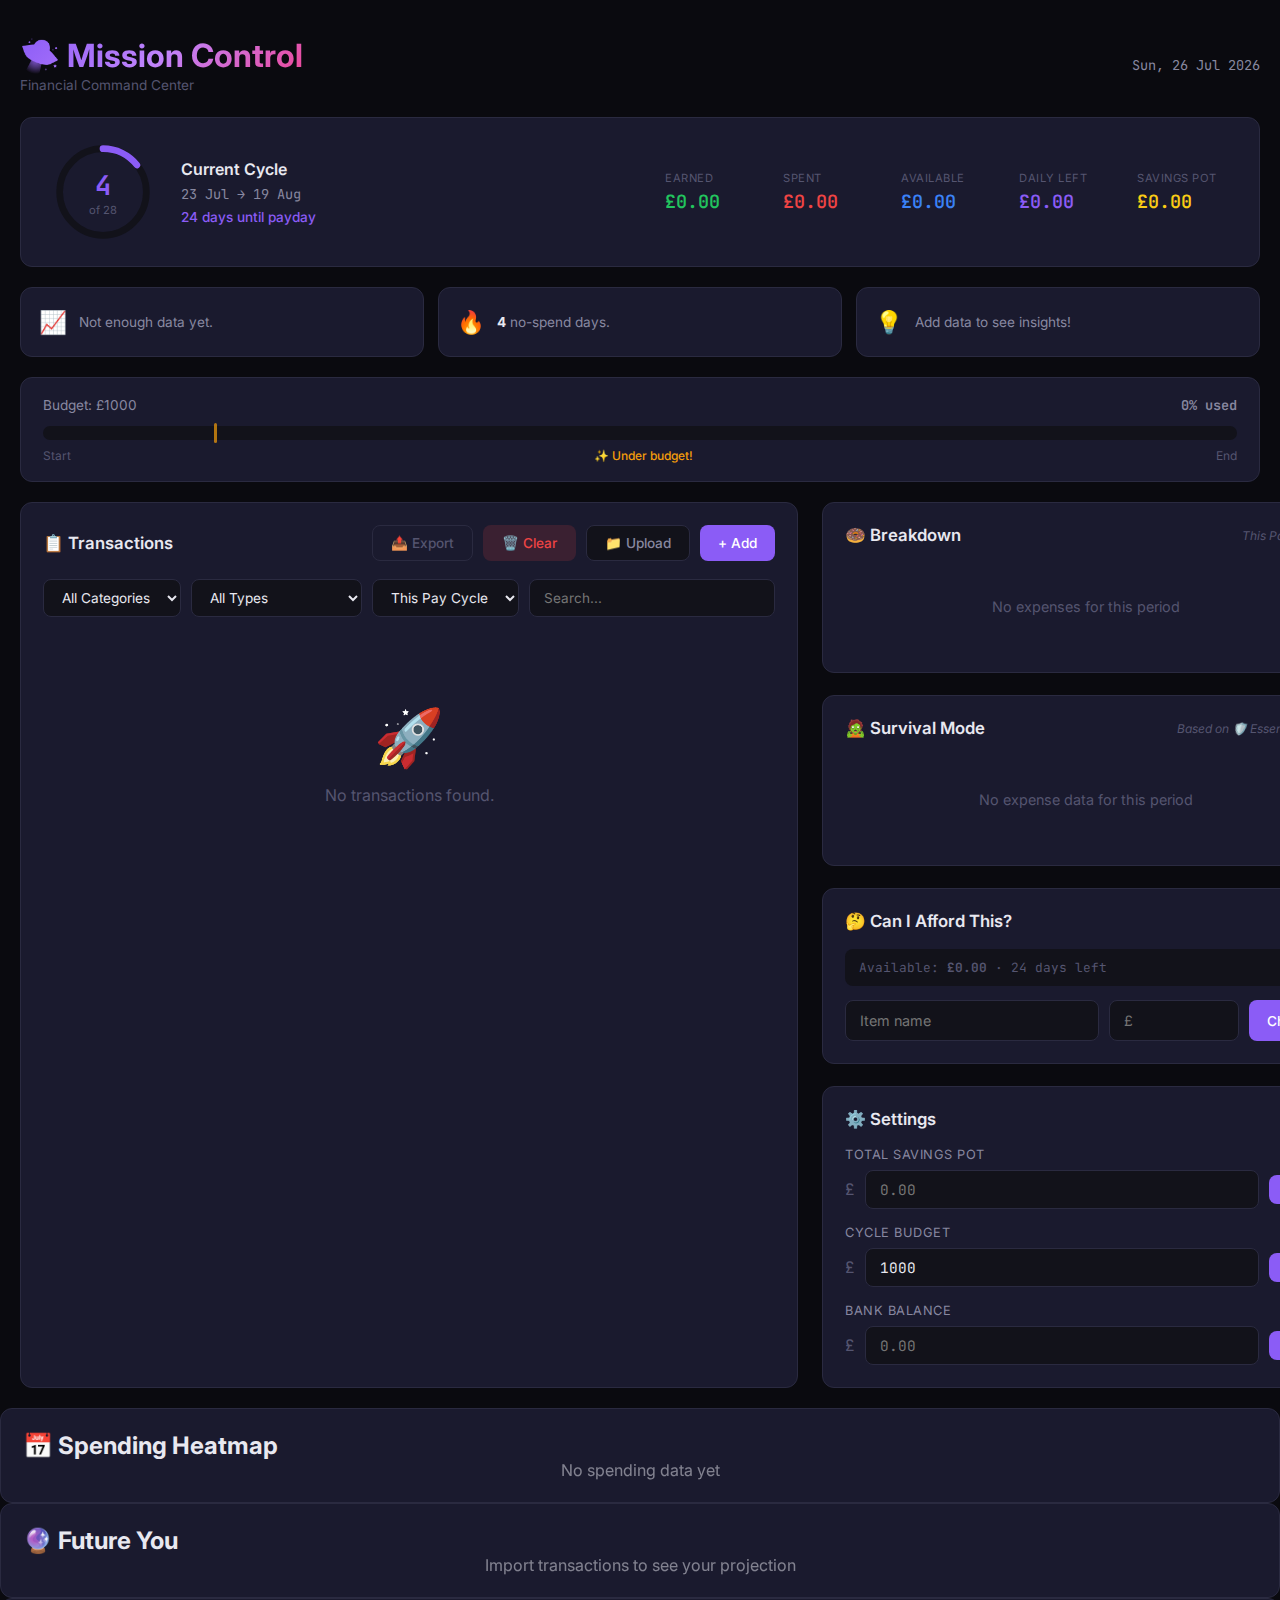
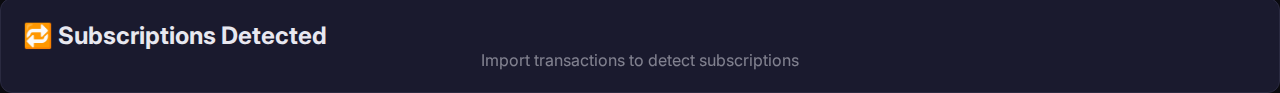
<file: index.html>
<!DOCTYPE html>
<html lang="en">
<head>
    <meta charset="UTF-8">
    <meta name="viewport" content="width=device-width, initial-scale=1.0">
    <title>Mission Control</title>
    <link rel="stylesheet" href="style.css">
    <link rel="preconnect" href="https://fonts.googleapis.com">
    <link href="https://fonts.googleapis.com/css2?family=Inter:wght@300;400;500;600;700&family=JetBrains+Mono:wght@400;500&display=swap" rel="stylesheet">

<!-- PWA Setup -->
<link rel="manifest" href="manifest.json">
<meta name="theme-color" content="#8b5cf6">
<meta name="apple-mobile-web-app-capable" content="yes">
<meta name="apple-mobile-web-app-status-bar-style" content="black-translucent">
<meta name="apple-mobile-web-app-title" content="Mission Control">
<link rel="apple-touch-icon" href="icon-192.png">

</head>
<body>
    <div class="app">
        <header class="header">
            <div class="header-left">
                <h1>🛸 Mission Control</h1>
                <span class="subtitle">Financial Command Center</span>
            </div>
            <div class="header-right">
                <span class="date-display" id="currentDate"></span>
            </div>
        </header>

        <!-- Pay Cycle Banner -->
        <section class="cycle-banner">
            <div class="cycle-ring-container">
                <svg class="cycle-ring" viewBox="0 0 120 120">
                    <circle cx="60" cy="60" r="52" class="cycle-ring-bg"/>
                    <circle cx="60" cy="60" r="52" class="cycle-ring-fill" id="cycleRingFill"/>
                </svg>
                <div class="cycle-ring-text">
                    <span class="cycle-day" id="cycleDay">—</span>
                    <span class="cycle-label">of 28</span>
                </div>
            </div>
            <div class="cycle-info">
                <div class="cycle-title">Current Cycle</div>
                <div class="cycle-dates" id="cycleDates">— to —</div>
                <div class="cycle-countdown" id="cycleCountdown">...</div>
            </div>
            <div class="cycle-quick-stats">
                <div class="cqs-item">
                    <span class="cqs-label">Earned</span>
                    <span class="cqs-value green" id="qsIncome">£0</span>
                </div>
                <div class="cqs-item">
                    <span class="cqs-label">Spent</span>
                    <span class="cqs-value red" id="qsSpent">£0</span>
                </div>
                <div class="cqs-item">
                    <span class="cqs-label">Available</span>
                    <span class="cqs-value blue" id="qsAvailable">£0</span>
                </div>
                <div class="cqs-item">
                    <span class="cqs-label">Daily Left</span>
                    <span class="cqs-value purple" id="qsDailyLeft">£0</span>
                </div>
                <div class="cqs-item">
                    <span class="cqs-label">Savings Pot</span>
                    <span class="cqs-value gold" id="qsSavings">£0</span>
                </div>
            </div>
        </section>

        <!-- Insights Row -->
        <section class="insights-row" id="insightsRow">
            <div class="insight-card" id="insightVelocity"></div>
            <div class="insight-card" id="insightStreak"></div>
            <div class="insight-card" id="insightFunFact"></div>
        </section>

        <!-- Spending Progress -->
        <section class="budget-progress-section">
            <div class="budget-progress-header">
                <span>Budget: £<span id="budgetTotal">1000</span></span>
                <span class="budget-progress-pct" id="budgetPctLabel">0% used</span>
            </div>
            <div class="budget-progress-bar">
                <div class="budget-progress-fill" id="budgetProgressFill"></div>
                <div class="budget-progress-marker" id="budgetDayMarker" title="Where you should be"></div>
            </div>
            <div class="budget-progress-labels">
                <span>Start</span>
                <span id="budgetProgressNote"></span>
                <span>End</span>
            </div>
        </section>

        <section class="main-grid">
            <div class="panel transactions-panel">
                <div class="panel-header">
                    <h2>📋 Transactions</h2>
                    <div class="panel-actions">
                        <button class="btn btn-outline" id="exportBtn" title="Export CSV">📤 Export</button>
                        <button class="btn btn-danger" id="clearAllBtn">🗑️ Clear</button>
                        <button class="btn btn-secondary" id="csvUploadBtn">📁 Upload</button>
                        <button class="btn btn-primary" id="addTransactionBtn">+ Add</button>
                        <input type="file" id="csvFileInput" accept=".csv" style="display:none">
                    </div>
                </div>

                <div class="filters-row">
                    <select id="filterCategory" class="filter-select">
                        <option value="all">All Categories</option>
                    </select>
                                     <select id="filterType" class="filter-select">
                        <option value="all">All Types</option>
                        <option value="income">Income</option>
                        <option value="expense">Expense</option>
                        <option value="essential">🛡️ Essential Only</option>
                        <option value="nonessential">Non-Essential Only</option>
                    </select>

                    <select id="filterPeriod" class="filter-select">
                        <option value="cycle_0">This Pay Cycle</option>
                        <option value="cycle_-1">Last Pay Cycle</option>
                        <option value="all">All Time</option>
                    </select>
                    <input type="text" id="filterSearch" class="filter-input" placeholder="Search...">
                </div>

                <div class="hidden-summary" id="hiddenSummary" style="display:none">
                    <span>🔄 <strong id="hiddenCount">0</strong> hidden transactions</span>
                    <button class="btn-link" id="toggleHidden">Show</button>
                </div>

                <div class="transaction-list" id="transactionList">
                    <div class="empty-state">
                        <span class="empty-icon">🚀</span>
                        <p>No transactions yet.</p>
                        <p class="empty-sub">Upload a CSV or add one manually.</p>
                    </div>
                </div>
            </div>

            <div class="right-column">
                <!-- Spending Breakdown -->
                <div class="panel chart-panel">
                    <div class="panel-header">
                        <h2>🍩 Breakdown</h2>
                        <span class="chart-period-label" id="chartPeriodLabel">This Pay Cycle</span>
                    </div>
                    <div class="category-bars" id="categoryBars">
                        <div class="empty-state-small">Add transactions to see breakdown</div>
                    </div>
                </div>

                <!-- Survival Mode -->
                <div class="panel survival-panel">
                    <div class="panel-header">
                        <h2>🧟 Survival Mode</h2>
                        <span class="chart-period-label">Based on 🛡️ Essential tags</span>
                    </div>
                    <div class="survival-stats" id="survivalStats">
                        <div class="empty-state-small">Tag transactions with the shield to see survival costs</div>
                    </div>
                </div>

                <!-- Can I Afford This? -->
                <div class="panel afford-panel">
                    <div class="panel-header">
                        <h2>🤔 Can I Afford This?</h2>
                    </div>
                    <div class="afford-calculator">
                        <div class="afford-context" id="affordContext"></div>
                        <div class="afford-input-row">
                            <input type="text" id="affordItem" class="afford-input" placeholder="Item name">
                            <input type="number" id="affordAmount" class="afford-input amount" placeholder="£">
                            <button class="btn btn-primary" id="affordCheckBtn">Check</button>
                        </div>
                        <div class="afford-result" id="affordResult"></div>
                    </div>
                </div>

                <!-- Settings -->
                <div class="panel settings-panel">
                    <div class="panel-header">
                        <h2>⚙️ Settings</h2>
                    </div>
                    <div class="settings-grid">
                        <div class="setting-item">
                            <label>Total Savings Pot</label>
                            <div class="setting-input-row">
                                <span class="currency-prefix">£</span>
                                <input type="number" id="totalSavings" class="setting-input" placeholder="0.00">
                                <button class="btn btn-small" id="saveSavingsBtn">Save</button>
                            </div>
                        </div>
                        <div class="setting-item">
                            <label>Cycle Budget</label>
                            <div class="setting-input-row">
                                <span class="currency-prefix">£</span>
                                <input type="number" id="monthlyBudget" class="setting-input" value="1000" placeholder="1000">
                                <button class="btn btn-small" id="saveBudgetBtn">Save</button>
                            </div>
                        </div>
                        <div class="setting-item">
                            <label>Bank Balance</label>
                            <div class="setting-input-row">
                                <span class="currency-prefix">£</span>
                                <input type="number" id="currentBalance" class="setting-input" placeholder="0.00">
                                <button class="btn btn-small" id="saveBalanceBtn">Save</button>
                            </div>
                        </div>
                    </div>
                </div>
            </div>
        </section>
    </div>

    <!-- Add Transaction Modal -->
    <div class="modal-overlay" id="addModal">
        <div class="modal">
            <div class="modal-header">
                <h3>Add Transaction</h3>
                <button class="modal-close" id="closeModal">&times;</button>
            </div>
            <div class="modal-body">
                <div class="form-group">
                    <label>Description</label>
                    <input type="text" id="txDesc" class="form-input" placeholder="e.g., Coffee at Pret">
                </div>
                <div class="form-row">
                    <div class="form-group">
                        <label>Amount (£)</label>
                        <input type="number" id="txAmount" class="form-input" step="0.01" placeholder="0.00">
                    </div>
                    <div class="form-group">
                        <label>Type</label>
                        <select id="txType" class="form-input">
                            <option value="expense">Expense</option>
                            <option value="income">Income</option>
                        </select>
                    </div>
                </div>
                <div class="form-row">
                    <div class="form-group">
                        <label>Category</label>
                        <select id="txCategory" class="form-input"></select>
                    </div>
                    <div class="form-group">
                        <label>Date</label>
                        <input type="date" id="txDate" class="form-input">
                    </div>
                </div>
                <div class="form-group checkbox-group">
                    <input type="checkbox" id="txEssential">
                    <label for="txEssential">This is an Essential / Survival cost 🛡️</label>
                </div>
                <button class="btn btn-primary btn-full" id="saveTransactionBtn">💾 Save Transaction</button>
            </div>
        </div>
    </div>

    <!-- CSV Mapping Modal -->
    <div class="modal-overlay" id="csvModal">
        <div class="modal modal-wide">
            <div class="modal-header">
                <h3>📁 Map Your CSV Columns</h3>
                <button class="modal-close" id="closeCsvModal">&times;</button>
            </div>
            <div class="modal-body">
                <p class="modal-hint">Tell me which columns are which. I'll handle the rest.</p>
                <div class="csv-preview" id="csvPreview"></div>
                <div class="csv-mapping" id="csvMapping"></div>
                <button class="btn btn-primary btn-full" id="importCsvBtn">🚀 Import Transactions</button>
            </div>
        </div>
    </div>

    <!-- Category Edit Modal -->
    <div class="modal-overlay" id="catModal">
        <div class="modal">
            <div class="modal-header">
                <h3>Change Category</h3>
                <button class="modal-close" id="closeCatModal">&times;</button>
            </div>
            <div class="modal-body">
                <p class="modal-hint" id="catEditDesc"></p>
                <div class="category-grid" id="categoryGrid"></div>
            </div>
        </div>
    </div>

    <script src="app.js"></script>
<!-- ===== NEW PANELS - Add these after your existing panels ===== -->

<!-- Spending Heatmap -->
<div class="panel" id="heatmap-panel">
    <h2>📅 Spending Heatmap</h2>
    <div id="heatmap-content">
        <p style="opacity:0.5; text-align:center;">No spending data yet</p>
    </div>
</div>

<!-- Future Projection -->
<div class="panel" id="projection-panel">
    <h2>🔮 Future You</h2>
    <div id="projection-content">
        <p style="opacity:0.5; text-align:center;">Import transactions to see your projection</p>
    </div>
</div>

<!-- Recurring Payments Detector -->
<div class="panel" id="recurring-panel">
    <h2>🔁 Subscriptions Detected</h2>
    <div id="recurring-content">
        <p style="opacity:0.5; text-align:center;">Import transactions to detect subscriptions</p>
    </div>
</div>

</body>
</html>
</file>
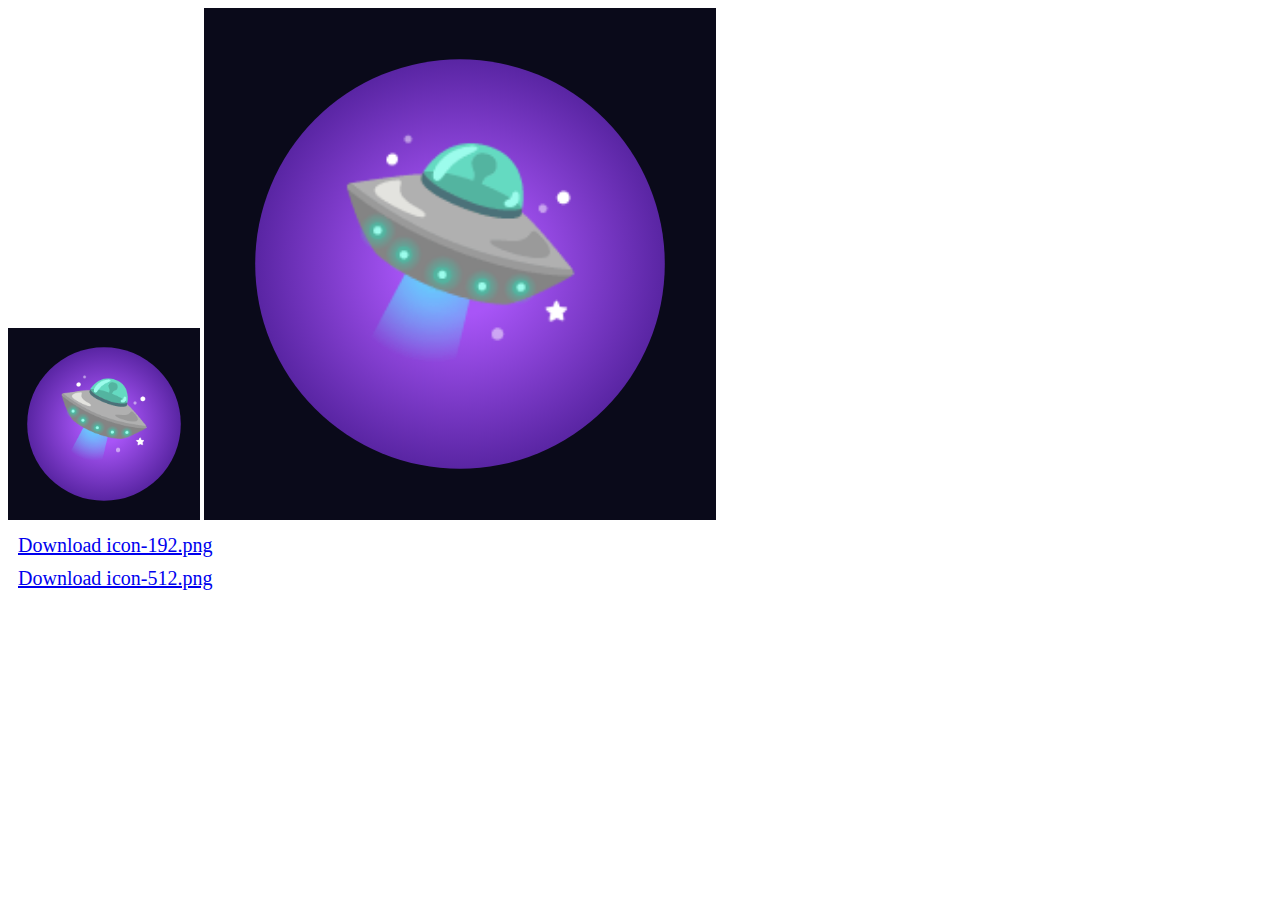
<file: generate-icons.html>
<!DOCTYPE html>
<html>
<head><title>Icon Generator</title></head>
<body>
<canvas id="c192" width="192" height="192"></canvas>
<canvas id="c512" width="512" height="512"></canvas>
<script>
function drawIcon(canvasId, size) {
    var c = document.getElementById(canvasId);
    var ctx = c.getContext('2d');

    // Background — rounded rectangle with your purple gradient
    ctx.fillStyle = '#0a0a1a';
    ctx.fillRect(0, 0, size, size);

    // Purple gradient circle
    var gradient = ctx.createRadialGradient(
        size/2, size/2, size*0.1,   // inner circle
        size/2, size/2, size*0.45   // outer circle
    );
    gradient.addColorStop(0, '#a855f7');  // bright purple center
    gradient.addColorStop(1, '#4c1d95');  // dark purple edge

    ctx.beginPath();
    ctx.arc(size/2, size/2, size*0.4, 0, Math.PI * 2);
    ctx.fillStyle = gradient;
    ctx.fill();

    // Rocket emoji in the center
    ctx.font = (size * 0.4) + 'px serif';
    ctx.textAlign = 'center';
    ctx.textBaseline = 'middle';
    ctx.fillText('🛸', size/2, size/2);

    // Download link
    var link = document.createElement('a');
    link.download = 'icon-' + size + '.png';
    link.href = c.toDataURL('image/png');
    link.textContent = 'Download icon-' + size + '.png';
    link.style.display = 'block';
    link.style.margin = '10px';
    link.style.fontSize = '20px';
    document.body.appendChild(link);
}

drawIcon('c192', 192);
drawIcon('c512', 512);
</script>
</body>
</html>
</file>
<file: style.css>
/* ===== MISSION CONTROL CSS v16 — CLEANED UP ===== */
*, *::before, *::after { margin: 0; padding: 0; box-sizing: border-box; }

:root {
    --bg-primary: #0a0a0f;
    --bg-secondary: #12121a;
    --bg-card: #1a1a2e;
    --bg-card-hover: #1e1e35;
    --border: #2a2a40;
    --text-primary: #e8e8f0;
    --text-secondary: #8888a0;
    --text-muted: #555570;
    --accent-purple: #8b5cf6;
    --accent-purple-dim: #6d3fd4;
    --accent-green: #22c55e;
    --accent-green-dim: rgba(34, 197, 94, 0.15);
    --accent-red: #ef4444;
    --accent-red-dim: rgba(239, 68, 68, 0.15);
    --accent-amber: #f59e0b;
    --accent-amber-dim: rgba(245, 158, 11, 0.15);
    --accent-blue: #3b82f6;
    --accent-blue-dim: rgba(59, 130, 246, 0.15);
    --accent-pink: #ec4899;
    --radius: 12px;
    --radius-sm: 8px;
    --shadow: 0 4px 24px rgba(0, 0, 0, 0.3);
}

body {
    font-family: 'Inter', -apple-system, sans-serif;
    background: var(--bg-primary);
    color: var(--text-primary);
    min-height: 100vh;
    overflow-x: hidden;
}

::-webkit-scrollbar { width: 6px; }
::-webkit-scrollbar-track { background: var(--bg-secondary); }
::-webkit-scrollbar-thumb { background: var(--border); border-radius: 3px; }
::-webkit-scrollbar-thumb:hover { background: var(--accent-purple); }

.app { max-width: 1600px; margin: 0 auto; padding: 20px; }

/* ===== HEADER ===== */
.header {
    display: flex; justify-content: space-between; align-items: center;
    padding: 16px 0 24px; flex-wrap: wrap; gap: 15px;
}
.header h1 {
    font-size: 2rem; font-weight: 700;
    background: linear-gradient(135deg, var(--accent-purple), #c084fc, var(--accent-pink));
    -webkit-background-clip: text; -webkit-text-fill-color: transparent; background-clip: text;
}
.subtitle { display: block; color: var(--text-muted); font-size: 0.85rem; margin-top: 2px; }
.header-right { display: flex; align-items: center; gap: 15px; }
.date-display { color: var(--text-secondary); font-size: 0.85rem; font-family: 'JetBrains Mono', monospace; }

/* ===== ALERT BANNER ===== */
.alert-banner {
    background: linear-gradient(135deg, rgba(168,85,247,0.1), rgba(236,72,153,0.1));
    border: 1px solid rgba(168,85,247,0.3);
    border-radius: var(--radius);
    padding: 16px 24px;
    margin-bottom: 20px;
    font-size: 0.95rem;
}

/* ===== PAY CYCLE BANNER ===== */
.cycle-banner {
    display: flex; align-items: center; gap: 28px;
    background: var(--bg-card);
    border: 1px solid var(--border);
    border-radius: var(--radius);
    padding: 24px 32px;
    margin-bottom: 20px;
}

.cycle-ring-container {
    position: relative; width: 100px; height: 100px; flex-shrink: 0;
}
.cycle-ring { width: 100px; height: 100px; transform: rotate(-90deg); }
.cycle-ring-bg {
    fill: none; stroke: var(--bg-secondary); stroke-width: 8;
}
.cycle-ring-fill {
    fill: none; stroke: var(--accent-purple); stroke-width: 8;
    stroke-linecap: round;
    stroke-dasharray: 326.7;
    stroke-dashoffset: 326.7;
    transition: stroke-dashoffset 1s ease;
}
.cycle-ring-text {
    position: absolute; top: 50%; left: 50%; transform: translate(-50%, -50%);
    text-align: center; display: flex; flex-direction: column;
}
.cycle-day { font-family: 'JetBrains Mono', monospace; font-size: 1.7rem; font-weight: 700; color: var(--accent-purple); }
.cycle-label { font-size: 0.7rem; color: var(--text-muted); }

.cycle-info { flex: 1; }
.cycle-title { font-weight: 600; font-size: 1rem; margin-bottom: 6px; }
.cycle-dates { font-size: 0.85rem; color: var(--text-secondary); font-family: 'JetBrains Mono', monospace; }
.cycle-countdown { font-size: 0.85rem; color: var(--accent-purple); margin-top: 6px; font-weight: 500; }

.cycle-quick-stats {
    display: grid; 
    grid-template-columns: repeat(auto-fit, minmax(90px, 1fr)); 
    gap: 12px 28px;
    min-width: 450px;
}
.cqs-item { display: flex; flex-direction: column; gap: 4px; }
.cqs-label { font-size: 0.7rem; color: var(--text-muted); text-transform: uppercase; letter-spacing: 0.5px; }
.cqs-value { font-family: 'JetBrains Mono', monospace; font-size: 1.15rem; font-weight: 600; }
.cqs-value.green { color: var(--accent-green); }
.cqs-value.red { color: var(--accent-red); }
.cqs-value.blue { color: var(--accent-blue); }
.cqs-value.purple { color: var(--accent-purple); }
.cqs-value.gold { color: #facc15; }

/* ===== INSIGHTS ROW ===== */
.insights-row {
    display: grid; grid-template-columns: repeat(3, 1fr); gap: 14px; margin-bottom: 20px;
}
.insight-card {
    background: var(--bg-card); border: 1px solid var(--border);
    border-radius: var(--radius); padding: 16px 18px;
    font-size: 0.85rem; line-height: 1.5; color: var(--text-secondary);
    min-height: 70px; display: flex; align-items: center;
}
.insight-card .insight-emoji { font-size: 1.4rem; margin-right: 12px; flex-shrink: 0; }
.insight-card .insight-text strong { color: var(--text-primary); }
.insight-card .insight-text .highlight-green { color: var(--accent-green); font-weight: 600; }
.insight-card .insight-text .highlight-red { color: var(--accent-red); font-weight: 600; }
.insight-card .insight-text .highlight-amber { color: var(--accent-amber); font-weight: 600; }
.insight-card .insight-text .highlight-purple { color: var(--accent-purple); font-weight: 600; }

/* ===== BUDGET PROGRESS BAR ===== */
.budget-progress-section {
    background: var(--bg-card); border: 1px solid var(--border);
    border-radius: var(--radius); padding: 18px 22px;
    margin-bottom: 20px;
}
.budget-progress-header {
    display: flex; justify-content: space-between; align-items: center;
    margin-bottom: 12px; font-size: 0.85rem;
}
.budget-progress-header span { color: var(--text-secondary); }
.budget-progress-pct { font-family: 'JetBrains Mono', monospace; font-weight: 600; }
.budget-progress-bar {
    height: 14px; background: var(--bg-secondary); border-radius: 7px;
    position: relative; overflow: visible;
}
.budget-progress-fill {
    height: 100%; border-radius: 7px;
    background: linear-gradient(90deg, var(--accent-purple), #c084fc);
    transition: width 0.8s ease; width: 0%;
    position: relative; z-index: 2;
}
.budget-progress-marker {
    position: absolute; top: -3px; width: 3px; height: 20px;
    background: var(--accent-amber); border-radius: 2px;
    z-index: 1; transition: left 0.5s ease;
    opacity: 0.7;
}
.budget-progress-labels {
    display: flex; justify-content: space-between; align-items: center;
    margin-top: 8px; font-size: 0.75rem; color: var(--text-muted);
}
#budgetProgressNote { color: var(--accent-amber); font-size: 0.75rem; font-weight: 500; }

/* ===== HIDDEN SUMMARY ===== */
.hidden-summary {
    display: flex; align-items: center; justify-content: space-between;
    background: var(--bg-card); border: 1px dashed var(--border);
    border-radius: var(--radius-sm); padding: 12px 18px;
    font-size: 0.85rem; color: var(--text-muted); margin-bottom: 18px;
}
.btn-link {
    background: none; border: none; color: var(--accent-purple);
    cursor: pointer; font-size: 0.85rem; font-family: 'Inter', sans-serif; text-decoration: underline;
}
.btn-link:hover { color: #c084fc; }

/* ===== MAIN GRID ===== */
.main-grid { display: grid; grid-template-columns: 1.5fr 1fr; gap: 24px; }
.panel { background: var(--bg-card); border: 1px solid var(--border); border-radius: var(--radius); padding: 22px; }
.panel-header { display: flex; justify-content: space-between; align-items: center; margin-bottom: 18px; flex-wrap: wrap; gap: 12px; }
.panel-header h2 { font-size: 1.05rem; font-weight: 600; }
.panel-actions { display: flex; gap: 10px; flex-wrap: wrap; }
.chart-period-label { font-size: 0.75rem; color: var(--text-muted); font-style: italic; }

/* ===== SURVIVAL PANEL ===== */
.survival-stats { display: flex; flex-direction: column; gap: 16px; }
.survival-row { display: flex; justify-content: space-between; align-items: center; font-size: 0.9rem; }
.survival-row.main { margin-bottom: 6px; }
.survival-row.total { border-top: 1px solid var(--border); padding-top: 14px; margin-top: 6px; font-weight: 600; font-size: 1rem; }
.survival-val { font-family: 'JetBrains Mono', monospace; }
.survival-val.green { color: var(--accent-green); }
.survival-val.red { color: var(--accent-red); }
.survival-val.blue { color: var(--accent-blue); }
.survival-bar-bg { height: 8px; background: var(--bg-secondary); border-radius: 4px; overflow: hidden; width: 100%; margin-top: 6px; }
.survival-bar-fill { height: 100%; transition: width 0.5s ease; border-radius: 4px; }
.survival-bar-fill.essential { background: var(--accent-blue); }
.survival-bar-fill.discretionary { background: var(--accent-pink); }

.survival-cat-list {
    display: flex;
    flex-direction: column;
    gap: 6px;
    margin-top: 14px;
    padding-top: 14px;
    border-top: 1px solid var(--border);
}
.survival-cat-item {
    display: flex;
    justify-content: space-between;
    align-items: center;
    font-size: 0.8rem;
    padding: 8px 12px;
    background: var(--bg-secondary);
    border-radius: var(--radius-sm);
    border-left: 3px solid var(--accent-blue);
}
.survival-cat-item .cat-name {
    color: var(--text-primary);
}
.survival-cat-item .cat-amount {
    font-family: 'JetBrains Mono', monospace;
    color: var(--accent-blue);
    font-size: 0.8rem;
}

/* ===== BUTTONS ===== */
.btn {
    padding: 9px 18px; border: none; border-radius: var(--radius-sm);
    font-family: 'Inter', sans-serif; font-size: 0.85rem; font-weight: 500; cursor: pointer; transition: all 0.2s;
}
.btn-primary { background: var(--accent-purple); color: white; }
.btn-primary:hover { background: var(--accent-purple-dim); transform: translateY(-1px); }
.btn-secondary { background: var(--bg-secondary); color: var(--text-secondary); border: 1px solid var(--border); }
.btn-secondary:hover { border-color: var(--accent-purple); color: var(--text-primary); }
.btn-outline { background: transparent; color: var(--text-muted); border: 1px solid var(--border); }
.btn-outline:hover { border-color: var(--accent-purple); color: var(--text-primary); }
.btn-danger { background: var(--accent-red-dim); color: var(--accent-red); border: 1px solid transparent; }
.btn-danger:hover { border-color: var(--accent-red); }
.btn-small { padding: 7px 14px; font-size: 0.8rem; background: var(--accent-purple); color: white; border: none; border-radius: var(--radius-sm); cursor: pointer; }
.btn-full { width: 100%; padding: 13px; font-size: 0.95rem; margin-top: 12px; }

/* ===== FILTERS ===== */
.filters-row { display: flex; gap: 10px; margin-bottom: 16px; }
.filter-select, .filter-input {
    background: var(--bg-secondary); border: 1px solid var(--border); color: var(--text-primary);
    padding: 9px 14px; border-radius: var(--radius-sm); font-family: 'Inter', sans-serif; font-size: 0.85rem; flex: 1;
}
.filter-select:focus, .filter-input:focus { outline: none; border-color: var(--accent-purple); }

/* ===== TRANSACTION LIST ===== */
.transaction-list { max-height: 550px; overflow-y: auto; display: flex; flex-direction: column; gap: 7px; }
.tx-item {
    display: flex; align-items: center; padding: 13px 16px; background: var(--bg-secondary);
    border-radius: var(--radius-sm); gap: 14px; transition: background 0.15s; cursor: default;
}
.tx-item:hover { background: var(--bg-card-hover); }
.tx-item.tx-hidden { opacity: 0.4; border-left: 3px solid var(--text-muted); }
.tx-item.is-essential {
    border-left: 3px solid var(--accent-blue);
}
.tx-cat-badge {
    font-size: 0.7rem; padding: 4px 10px; border-radius: 12px; background: var(--bg-card);
    color: var(--text-secondary); cursor: pointer; transition: all 0.15s; white-space: nowrap; border: 1px solid transparent;
}
.tx-cat-badge:hover { border-color: var(--accent-purple); color: var(--text-primary); }
.tx-details { flex: 1; min-width: 0; }
.tx-desc { font-size: 0.9rem; font-weight: 500; white-space: nowrap; overflow: hidden; text-overflow: ellipsis; }
.tx-meta { display: flex; align-items: center; gap: 10px; margin-top: 5px; }
.tx-date { font-size: 0.75rem; color: var(--text-muted); }
.tx-amount { font-family: 'JetBrains Mono', monospace; font-weight: 600; font-size: 0.95rem; flex-shrink: 0; }
.tx-amount.income { color: var(--accent-green); }
.tx-amount.expense { color: var(--accent-red); }
.tx-actions { display: flex; gap: 8px; }
.tx-btn { background: none; border: none; color: var(--text-muted); cursor: pointer; font-size: 1rem; padding: 4px; opacity: 0; transition: opacity 0.15s; }
.tx-item:hover .tx-btn { opacity: 1; }
.tx-btn:hover { color: var(--accent-red); }
.tx-btn.tx-essential {
    opacity: 0.3;
    transition: all 0.15s;
}
.tx-btn.tx-essential.active {
    opacity: 1;
    color: var(--accent-blue);
    text-shadow: 0 0 10px rgba(59, 130, 246, 0.4);
}
.tx-btn.tx-essential:hover {
    opacity: 1;
    transform: scale(1.2);
}
.tx-essential-badge {
    font-size: 0.65rem;
    padding: 3px 8px;
    border-radius: 10px;
    background: var(--accent-blue-dim);
    color: var(--accent-blue);
    font-weight: 600;
    letter-spacing: 0.3px;
    white-space: nowrap;
}
.tx-delete { background: none; border: none; color: var(--text-muted); cursor: pointer; font-size: 1rem; padding: 4px; }
.tx-delete:hover { color: var(--accent-red); }

/* ===== BILL DELETE BUTTONS ===== */
.bill-item { position: relative; }
.bill-delete-btn {
    background: none;
    border: none;
    color: var(--text-muted);
    cursor: pointer;
    font-size: 1rem;
    padding: 6px;
    opacity: 0;
    transition: opacity 0.2s, color 0.2s;
    margin-left: 8px;
}
.bill-item:hover .bill-delete-btn {
    opacity: 1;
}
.bill-delete-btn:hover {
    color: var(--accent-red);
}

/* ===== EMPTY STATE ===== */
.empty-state { text-align: center; padding: 70px 20px; color: var(--text-muted); }
.empty-icon { font-size: 3.5rem; display: block; margin-bottom: 14px; }
.empty-sub { font-size: 0.85rem; margin-top: 8px; }
.empty-state-small { text-align: center; padding: 35px; color: var(--text-muted); font-size: 0.9rem; }

/* ===== CATEGORY BARS ===== */
.category-bars { display: flex; flex-direction: column; gap: 14px; max-height: 450px; overflow-y: auto; }
.cat-bar-item { display: flex; flex-direction: column; gap: 7px; }
.cat-bar-header { display: flex; justify-content: space-between; align-items: center; font-size: 0.85rem; }
.cat-bar-name { color: var(--text-primary); font-weight: 500; }
.cat-bar-amount { font-family: 'JetBrains Mono', monospace; color: var(--text-secondary); font-size: 0.8rem; }
.cat-bar-track { height: 10px; background: var(--bg-secondary); border-radius: 5px; overflow: hidden; }
.cat-bar-fill { height: 100%; border-radius: 5px; transition: width 0.5s ease; }

/* ===== AFFORD CALCULATOR ===== */
.afford-calculator { display: flex; flex-direction: column; gap: 14px; }
.afford-context { font-size: 0.8rem; color: var(--text-muted); padding: 10px 14px; background: var(--bg-secondary); border-radius: var(--radius-sm); font-family: 'JetBrains Mono', monospace; }
.afford-input-row { display: flex; gap: 10px; }
.afford-input {
    background: var(--bg-secondary); border: 1px solid var(--border); color: var(--text-primary);
    padding: 11px 14px; border-radius: var(--radius-sm); font-family: 'Inter', sans-serif; font-size: 0.9rem; flex: 1;
}
.afford-input.amount { max-width: 130px; }
.afford-input:focus { outline: none; border-color: var(--accent-purple); }
.afford-result { padding: 16px; border-radius: var(--radius-sm); font-size: 0.9rem; display: none; font-weight: 500; text-align: center; line-height: 1.6; }
.afford-result.yes { background: var(--accent-green-dim); color: var(--accent-green); display: block; }
.afford-result.no { background: var(--accent-red-dim); color: var(--accent-red); display: block; }
.afford-result.maybe { background: var(--accent-amber-dim); color: var(--accent-amber); display: block; }

/* ===== SETTINGS ===== */
.settings-grid { display: flex; flex-direction: column; gap: 16px; }
.setting-item label { display: block; font-size: 0.8rem; color: var(--text-secondary); text-transform: uppercase; letter-spacing: 0.5px; margin-bottom: 8px; }
.setting-input-row { display: flex; align-items: center; gap: 10px; }
.currency-prefix { color: var(--text-muted); font-family: 'JetBrains Mono', monospace; }
.setting-input { background: var(--bg-secondary); border: 1px solid var(--border); color: var(--text-primary); padding: 9px 14px; border-radius: var(--radius-sm); font-family: 'JetBrains Mono', monospace; font-size: 0.9rem; flex: 1; width: auto; }
.setting-input:focus { outline: none; border-color: var(--accent-purple); }

/* ===== MODALS ===== */
.modal-overlay { position: fixed; top: 0; left: 0; right: 0; bottom: 0; background: rgba(0,0,0,0.75); backdrop-filter: blur(5px); display: none; justify-content: center; align-items: center; z-index: 1000; padding: 20px; }
.modal-overlay.active { display: flex; }
.modal { background: var(--bg-card); border: 1px solid var(--border); border-radius: var(--radius); width: 100%; max-width: 500px; box-shadow: var(--shadow); max-height: 90vh; overflow-y: auto; }
.modal-wide { max-width: 750px; }
.modal-header { display: flex; justify-content: space-between; align-items: center; padding: 22px 22px 0; }
.modal-header h3 { font-size: 1.15rem; }
.modal-close { background: none; border: none; color: var(--text-muted); font-size: 1.6rem; cursor: pointer; padding: 0; line-height: 1; }
.modal-close:hover { color: var(--text-primary); }
.modal-body { padding: 22px; }
.modal-hint { color: var(--text-secondary); font-size: 0.9rem; margin-bottom: 18px; }

.category-grid { display: grid; grid-template-columns: 1fr 1fr; gap: 10px; }
.cat-option { padding: 12px 14px; background: var(--bg-secondary); border: 1px solid var(--border); border-radius: var(--radius-sm); cursor: pointer; font-size: 0.85rem; transition: all 0.15s; text-align: center; }
.cat-option:hover { border-color: var(--accent-purple); background: var(--bg-card-hover); }
.cat-option.active { border-color: var(--accent-purple); background: rgba(139, 92, 246, 0.15); }

.form-group { margin-bottom: 16px; flex: 1; }
.form-group label { display: block; font-size: 0.8rem; color: var(--text-secondary); text-transform: uppercase; letter-spacing: 0.5px; margin-bottom: 8px; }
.form-input { width: 100%; background: var(--bg-secondary); border: 1px solid var(--border); color: var(--text-primary); padding: 11px 14px; border-radius: var(--radius-sm); font-family: 'Inter', sans-serif; font-size: 0.9rem; }
.form-input:focus { outline: none; border-color: var(--accent-purple); }
.form-row { display: flex; gap: 14px; }
.checkbox-group { display: flex; align-items: center; gap: 10px; }
.checkbox-group input[type="checkbox"] { width: 18px; height: 18px; cursor: pointer; }
.checkbox-group label { margin-bottom: 0; cursor: pointer; text-transform: none; font-size: 0.9rem; }

.csv-preview { background: var(--bg-secondary); border-radius: var(--radius-sm); padding: 16px; margin-bottom: 18px; max-height: 220px; overflow: auto; font-family: 'JetBrains Mono', monospace; font-size: 0.75rem; color: var(--text-secondary); white-space: pre; line-height: 1.7; }
.csv-mapping { display: grid; grid-template-columns: 1fr 1fr; gap: 14px; margin-bottom: 16px; }
.csv-mapping .form-group { margin-bottom: 0; }

.right-column { display: flex; flex-direction: column; gap: 22px; }

/* ===== RESPONSIVE ===== */
@media (max-width: 1100px) {
    .cycle-banner { flex-direction: column; text-align: center; }
    .cycle-quick-stats { 
        min-width: 0; 
        width: 100%;
        grid-template-columns: repeat(2, 1fr); 
    }
    .cqs-item:last-child { grid-column: span 2; }
    
    .insights-row { grid-template-columns: 1fr; }
    .main-grid { grid-template-columns: 1fr; }
}
@media (max-width: 600px) {
    .app { padding: 14px; }
    .header h1 { font-size: 1.5rem; }
    .filters-row { flex-direction: column; }
    .afford-input-row { flex-direction: column; }
    .afford-input.amount { max-width: none; }
    .form-row { flex-direction: column; }
    .csv-mapping { grid-template-columns: 1fr; }
    .panel-actions { flex-wrap: wrap; }
    .category-grid { grid-template-columns: 1fr; }
    
    .cycle-quick-stats { grid-template-columns: 1fr 1fr; }
    .cqs-item:last-child { grid-column: span 2; }
}
</file>
